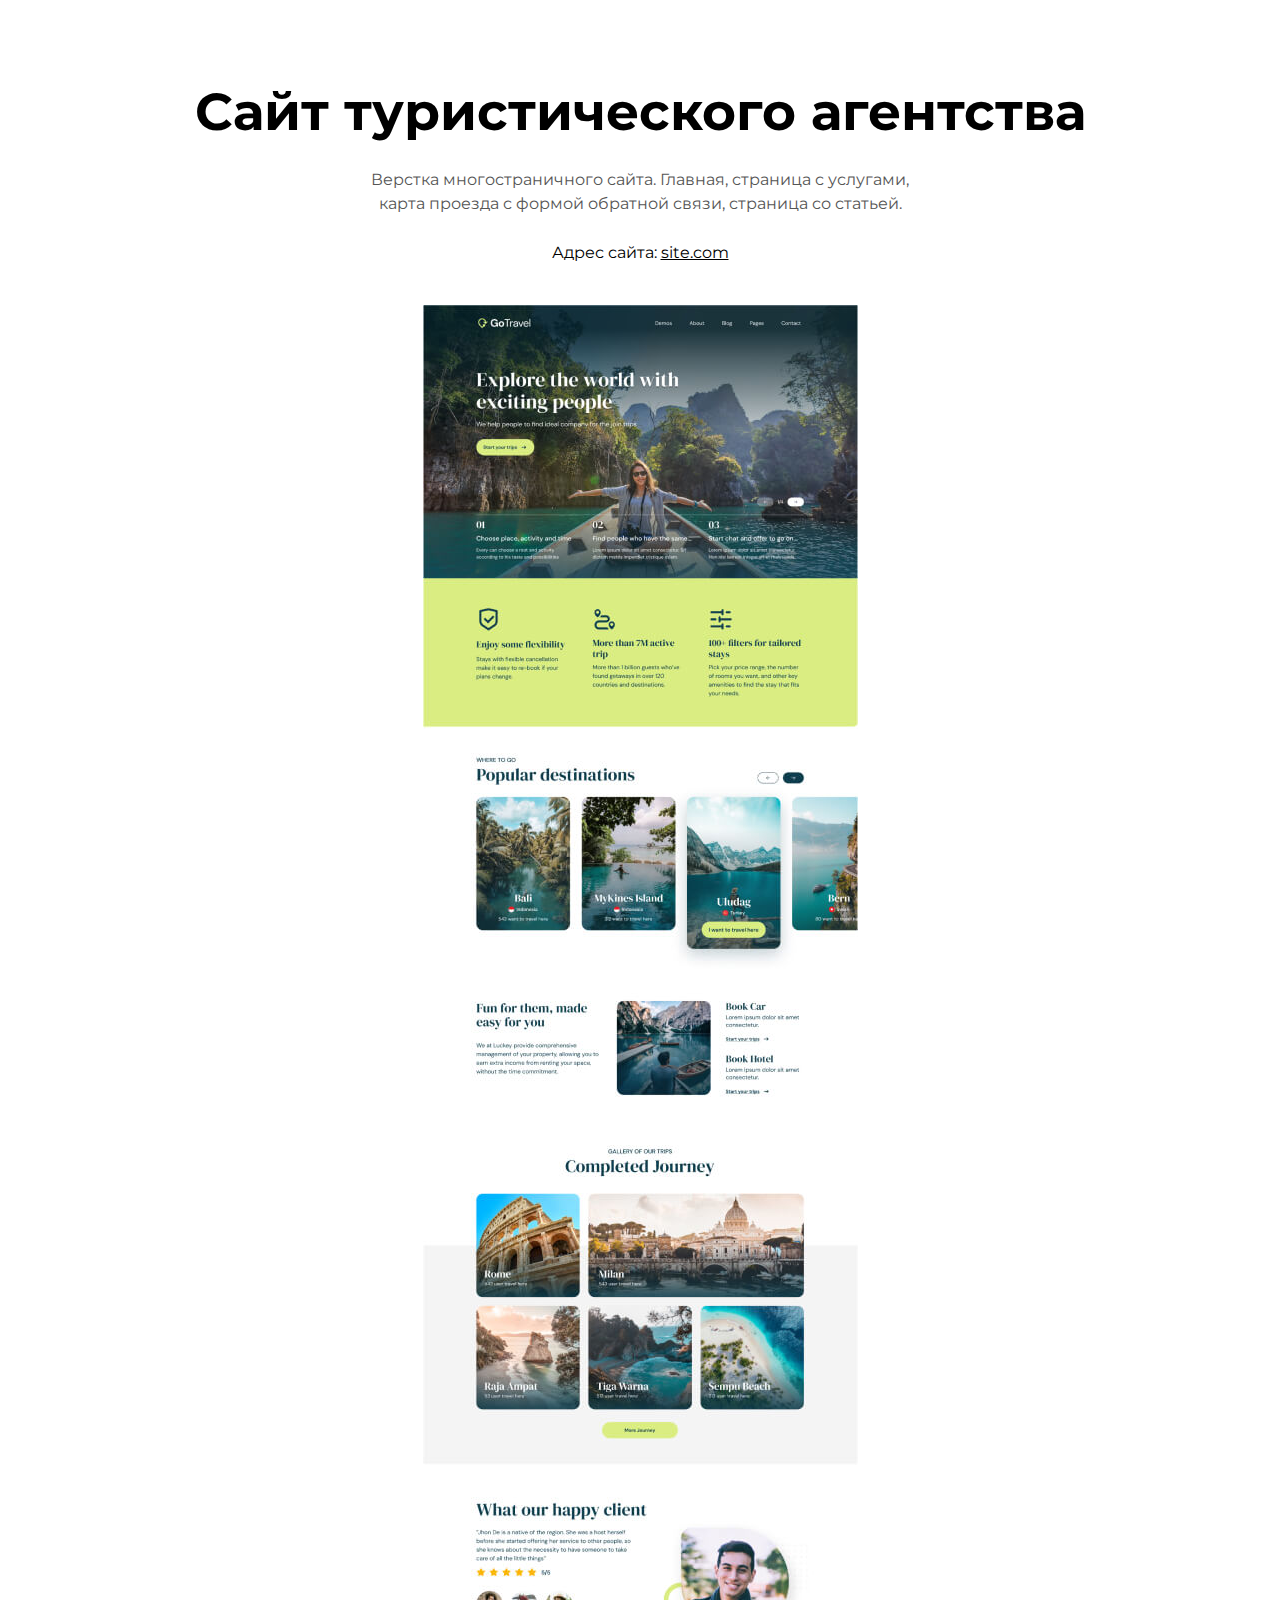
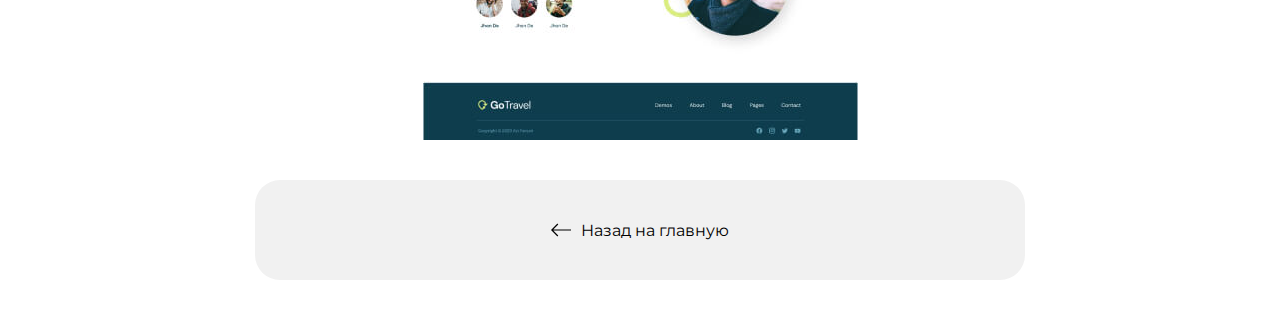
<file: gotravel.html>
<!DOCTYPE html>
<html lang="en">

<head>
    <meta charset="UTF-8">
    <meta name="viewport" content="width=device-width, initial-scale=1.0">
    <link rel="stylesheet" href="./Css/reset.css">
    <link rel="stylesheet" href="./Css/main.css">    
    <link rel="stylesheet" href="./Css/media.css">


    <link rel="icon" type="image/x-icon" href="./Images/icons/favicon.svg">

    <title>GoTravel</title>
</head>

<body>

    <article class="inner-page">

        <div class="container">

            <div class="inner-page-details">

                <h1 class="inner-page-title">Сайт туристического агентства</h1>

                <div class="inner-page-text">

                    <p>
                        Верстка многостраничного сайта. Главная, страница с услугами, карта проезда с формой обратной
                        связи, страница со статьей.

                    </p>

                    <p class="inner-page-link">Адрес сайта: <a href="#!" target="_blank">site.com</a> </p>

                </div>
            </div>


            <img class="inner-page-image" src="./Images/Projects/project-go-travel.jpg"
                srcset="./Images/Projects/project-go-travel@2x.jpg 2x" alt="Сайт туристического агентства">


            <a href="./index.html" class="inner-page-backlink">
                <img src="./Images/icons/arrow-left.svg" alt="Назад на главную">
                Назад на главную
            </a>
        </div>


    </article>

</body>

</html>
</file>
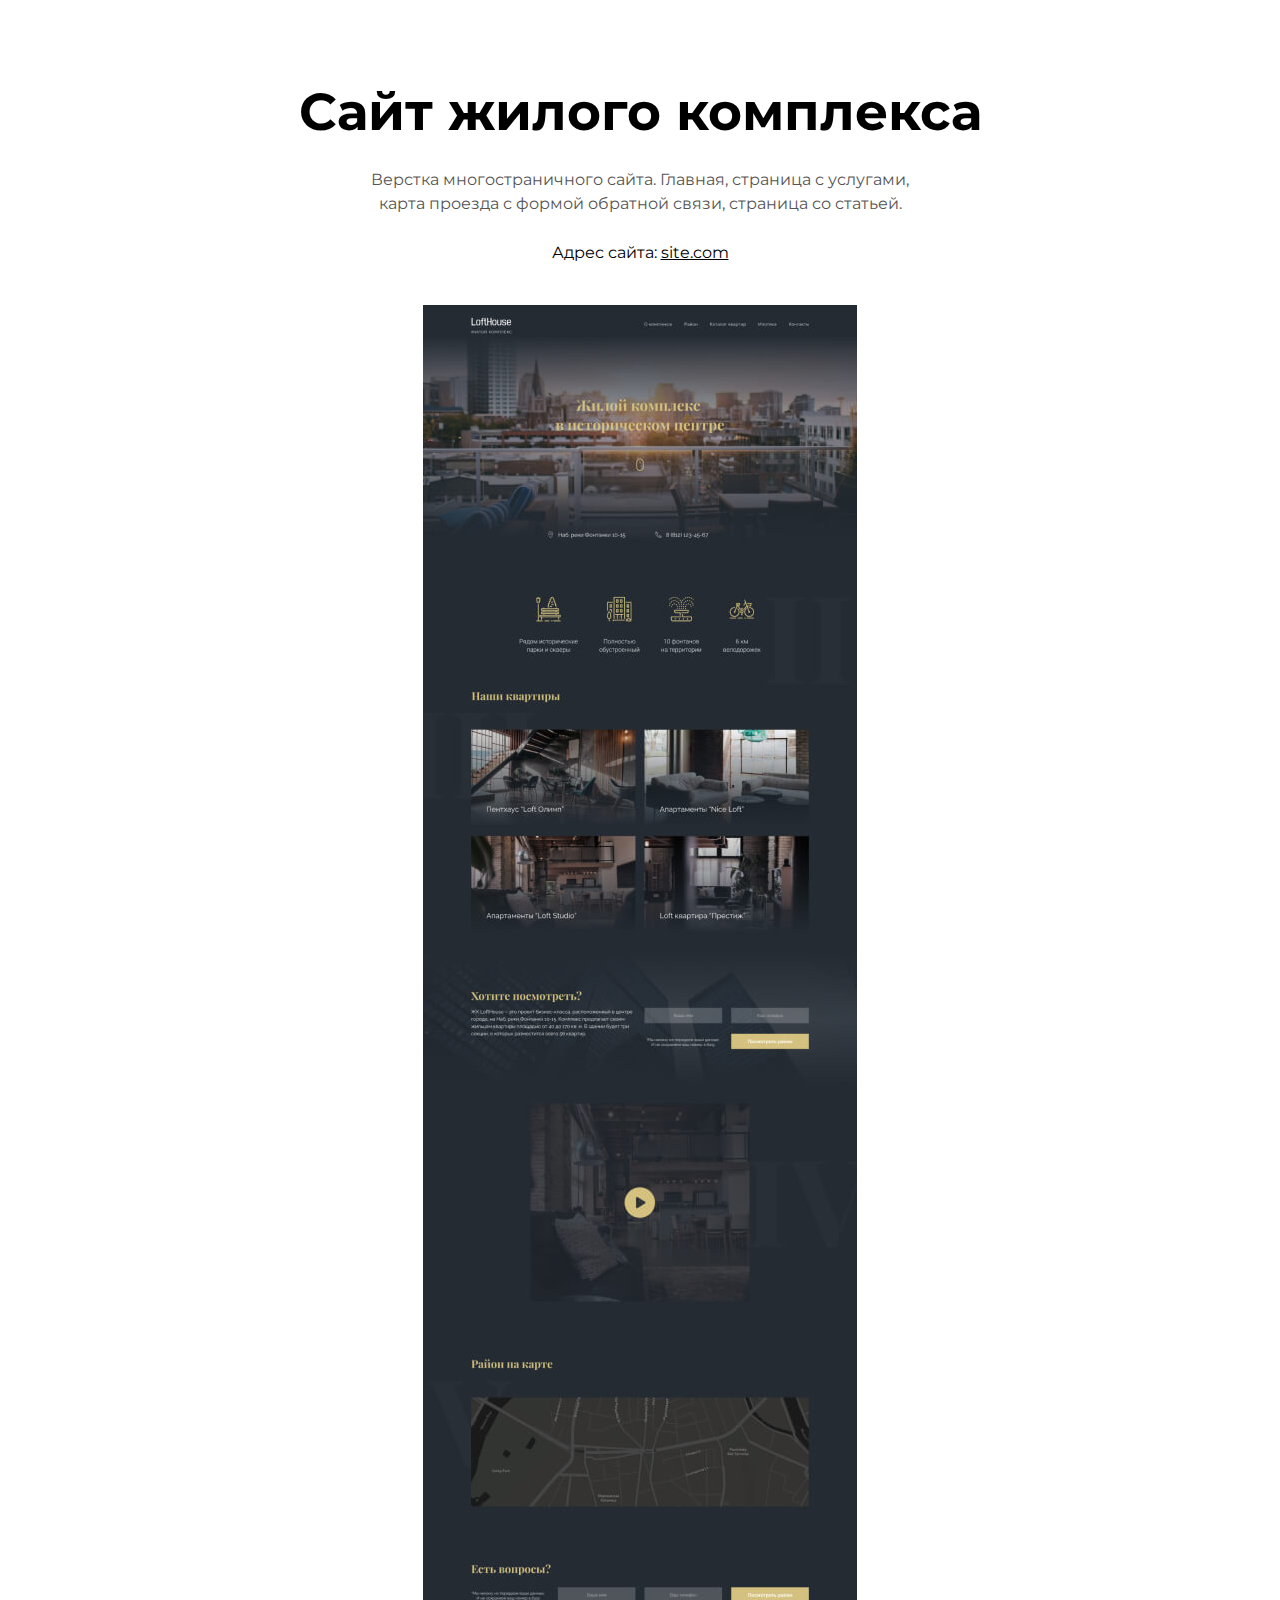
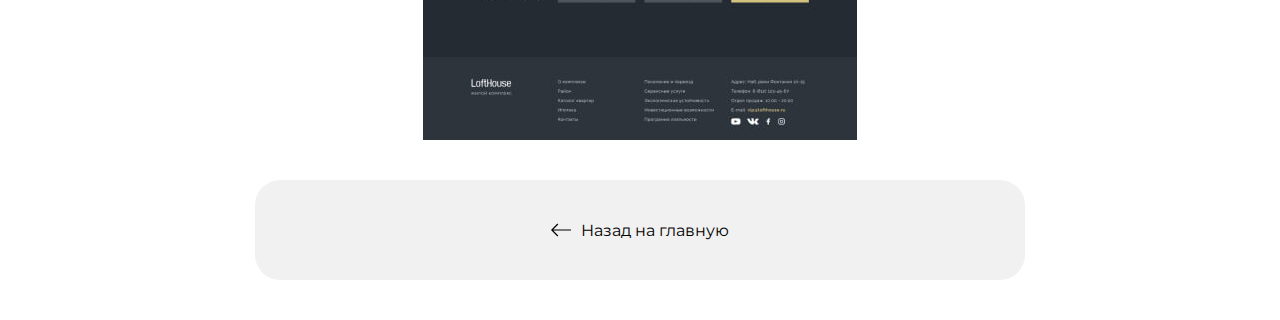
<file: lofthouse.html>
<!DOCTYPE html>
<html lang="en">
<head>
    <meta charset="UTF-8">
    <meta name="viewport" content="width=device-width, initial-scale=1.0">
    <link rel="stylesheet" href="./Css/reset.css">
    <link rel="stylesheet" href="./Css/main.css">    
    <link rel="stylesheet" href="./Css/media.css">


    <link rel="icon" type="image/x-icon" href="./Images/icons/favicon.svg">

    <title>LoftHouse</title>
</head>
<body>
    
    <article class="inner-page">

        <div class="container">

            <div class="inner-page-details">

                <h1 class="inner-page-title">Сайт жилого комплекса</h1>

                <div class="inner-page-text">

                    <p>
                        Верстка многостраничного сайта. Главная, страница с услугами, карта проезда с формой обратной связи, страница со статьей.

                    </p>

                    <p class="inner-page-link">Адрес сайта: <a href="#!" target="_blank">site.com</a> </p>

                </div>
            </div>


            <img class="inner-page-image" src="./Images/Projects/project-lofthouse.jpg"
                srcset="./Images/Projects/project-lofthouse@2x.jpg 2x" alt="Сайт жилого комплекса">


            <a href="./index.html" class="inner-page-backlink">
                <img src="./Images/icons/arrow-left.svg" alt="Назад на главную">
                Назад на главную
            </a>
        </div>


    </article>

</body>
</html>
</file>
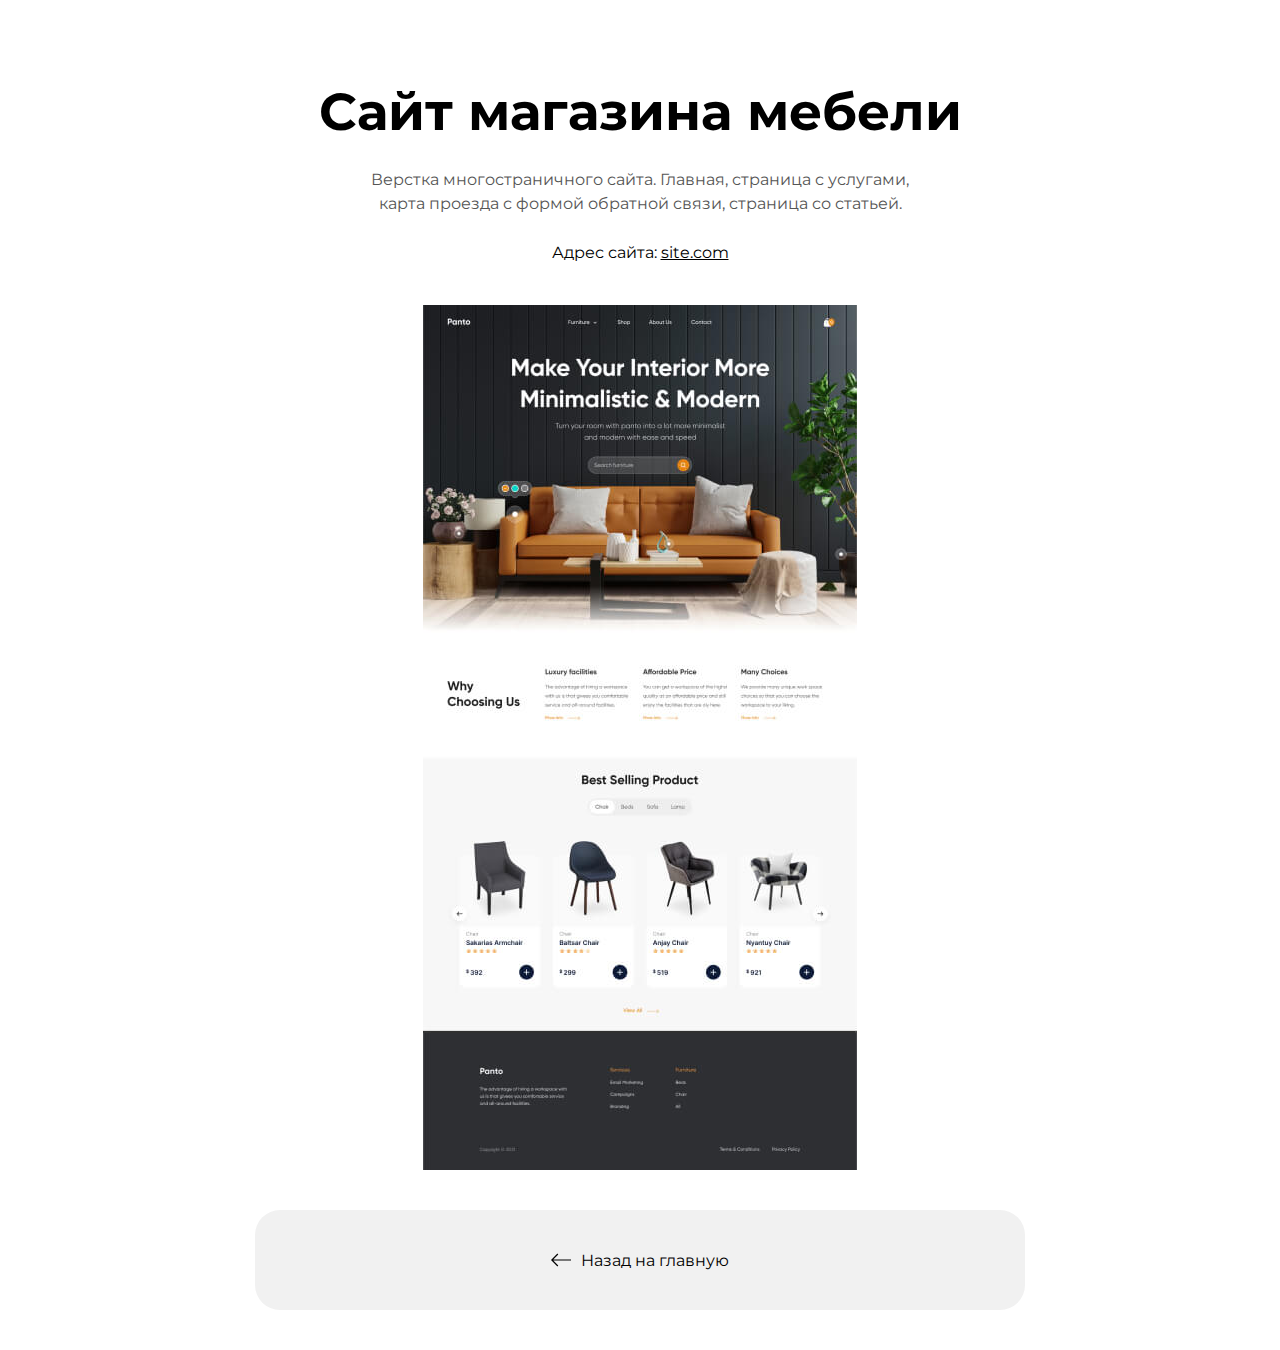
<file: panto.html>
<!DOCTYPE html>
<html lang="ru">

<head>
    <meta charset="UTF-8">
    <meta name="viewport" content="width=device-width, initial-scale=1.0">
    <link rel="stylesheet" href="./Css/reset.css">
    <link rel="stylesheet" href="./Css/main.css">    
    <link rel="stylesheet" href="./Css/media.css">


    <link rel="icon" type="image/x-icon" href="./Images/icons/favicon.svg">

    <title>Сайт магазина мебели</title>
</head>

<body>

    <article class="inner-page">

        <div class="container">

            <div class="inner-page-details">

                <h1 class="inner-page-title">Сайт магазина мебели</h1>

                <div class="inner-page-text">

                    <p>
                        Верстка многостраничного сайта. Главная, страница с услугами, карта проезда с формой обратной
                        связи,
                        страница со статьей.
                    </p>

                    <p class="inner-page-link">Адрес сайта: <a href="#!" target="_blank">site.com</a> </p>

                </div>
            </div>


            <img class="inner-page-image" src="./Images/Projects/project-panto-full.jpg"
                src="./Images/Projects/project-panto-full@2x.jpg 2x" alt="Сайт магазина мебели">


            <a href="./index.html" class="inner-page-backlink">
                <img src="./Images/icons/arrow-left.svg" alt="Назад на главную">
                Назад на главную
            </a>
        </div>


    </article>



</body>

</html>
</file>
<file: Css/main.css>
@import url('https://fonts.googleapis.com/css2?family=Montserrat:ital,wght@0,100..900;1,100..900&display=swap');


/* Base  */
html {
    scroll-behavior: smooth;
}

body {
    font-family: "Montserrat", sans-serif;
    font-optical-sizing: auto;
    font-weight: 400;
    font-style: normal;
}

.none {
    display: none !important;
}

/* Header  */
header {
    overflow: hidden;
    position: relative;
    padding: 80px 0px ;
    border-bottom-right-radius: 100px;

    color: #fff;
    /* background: #252525 linear-gradient(158deg, #2f2f2f 0%, #202020 100%);1\ */
    background: #000;
}

header .container {
    position: relative;
    z-index: 1;
}

.header-video {
    position: absolute;
    left: 0;
    top: 0;
    width: 100%;
    height: 100%;
    object-fit: cover;
    object-position: center;
    border-bottom-right-radius: 100px;

    opacity: .5;
}
.container {
    max-width: 1200px;
    margin:  0 auto;
    padding: 0 15px;
}

.header-row {
    display: flex;
    align-items: center;
    column-gap: 60px;
}

.header-image {
    border-radius: 80px;
    border: none;
}

.header-title {
    font-weight: 700;
    font-size: 60px;

    margin-bottom: 10px;
}

.header-text {
    font-size: 26px;
    font-weight: 300;

    margin-bottom: 20px;
}

.header-btns {
    display: flex;
    column-gap: 20px;

}
.btn {
    height: 48px;
    padding: 15px 25px 0;

    background-color: #000;
    border-radius: 8px;
    
    color: #fff;
    line-height: 1;

    transition: all .2s ease-in;
}

.btn:hover {
    background-color: #1782cf;
    transform: scale(1.1);
}

.btn-outline {
    height: 48px;
    padding: 15px 25px 0;

    border: 1px solid #3B3B3B;
    border-radius: 8px;
    
    color: #fff;
    line-height: 1;
    transition: all .2s ease-in;

}

.btn-outline:hover {
    border-color: #1782cf;
    transform: scale(1.1);

}

/* Portfolio */
.portfolio {
    padding: 80px 0;
}

.portfolio-title {
    margin-bottom: 65px;

    font-size: 52px;
    font-weight: 700;
    text-align: center;
    
}

.projects {
    display: flex;
    flex-direction: column;
    row-gap: 70px;
    align-items: center;
}

.project {
    text-align: center;
}

.project-image {
    margin-bottom: 30px;
    border-radius: 30px;

    transition: all  .2s ease-in;
}

.project-image:hover {
    opacity: .8 ;
    transform: scale(101%);

}

.project-title {
    font-size: 22px;
}

.project-title a {
    color: #000;
    text-decoration: underline;
}


/* Contacts */

.contacts {
    padding: 80px 0;
    background-color: #252525;
    border-top-left-radius: 100px;
}

.contacts-title {
    font-size: 52px;
    font-weight: 700;
    margin-bottom: 65px;

    color: #fff;
    text-align: center;
}

.messangers {
    display: flex;
    column-gap: 30px;
    flex-wrap: wrap;
    row-gap: 30px;
}

.messanger {
    flex-grow: 1;

    display: flex;
    column-gap: 15px;
    align-items: center;

    border-radius: 20px;
    border: 1px solid #363636;
    padding: 46px 20px;

    color: #fff;

    transition:  background-color .2s ease-in ;
}

.messanger:hover {
    background-color: #1e1e1e;
}


.footer {
    padding: 30px 0;
    background-color: #1e1e1e;

    color: #5d5d5d;
}

.footer-inner {
    font-size: 14px;
    text-align: center;
}



/* other pages */

.inner-page {
    padding: 80px 0 40px;
}

.inner-page-details {
    display: flex;
    flex-direction: column;
    row-gap: 25px;


    align-items: center;
    margin-bottom: 40px;
    text-align: center;
}

.inner-page-title {
    font-size: 52px;
    font-weight: 700;
}

.inner-page-text {
    max-width: 570px;

    display: flex;
    flex-direction: column;
    row-gap: 25px;

    color: #555555;
    line-height: 1.5;
}

.inner-page-link {
    color: #000;
}

.inner-page-link a {
    color: #000;
    text-decoration: underline ;
}


.inner-page-image {
    display: block;
    margin: 0 auto;
    margin-bottom: 40px;
}

.inner-page-backlink {
    max-width: 770px;
    margin: 0 auto;
    padding: 40px;

    display: flex;
    column-gap:10px;
    align-items: center;
    justify-content: center;

    color: #000;
    background-color: #f1f1f1;
    text-align: center;
    border-radius: 25px;

    transition: all .2s ease-in;
}

.inner-page-backlink:hover {
    background-color: #d4d4d4;
    transform: scale(101%);

}
</file>
<file: Css/media.css>
/* Для планшетов */
@media (max-width: 1080px) {
    .header-row {
        column-gap: 30px;
    }

    .header-img {
        width: 300px;
        border-radius: 30px;
    }

    .header-title {
        font-size: 52px;
    }

    .header-text {
        font-size: 22px;
    }

    .portfolio-title {
        font-size: 42px;
    }

    .contacts-title {
        font-size: 42px;
    }

    .inner-page-title {
        font-size: 42px;
    }

}

/* Для смартфонов */
@media (max-width: 767px) {
    .header {
        padding-top: 20px;
        padding-bottom: 40px;
        border-bottom-right-radius: 60px;
    }

    .header-video {
    border-bottom-right-radius: 100px;

    }
    .header-row {
        flex-direction: column;
        align-items: flex-start;
        row-gap: 20px;
    }

    .header-image {
        max-width: 100%;
        width: auto;
    }

    .header-title  {
        font-size: 32px;
    }

    .header-text {
        font-size: 18px;
    }

    /* BTNS */

    .btn,
    .btn-outline {
        height: 42px;
        padding: 12px 15px 0;
    }

    /* PORTFOLIO */

    .portfolio {
        padding: 40px 0;
    }

    .portfolio-title {
        margin-bottom: 30px;
        font-size: 28px;
    }

    .projects {
        row-gap: 30px;
    }

    .project-image {
        margin-bottom: 20px;
        border-radius: 14px;
    }

    .project-title {
        font-size: 16px;
    }

    /* Contacts */

    .contacts {
        padding: 40px 0;
        border-top-left-radius: 60px;
    }

    .contacts-title {
        margin-bottom: 30px;
        font-size: 28px;
    }

    .messangers {
        gap: 20px;
    }

    .messanger {
        padding: 32px 20px;
        border-radius: 12px;
        font-size: 16px;
    }

    /* FOOTER */

    .footer-inner {
        font-size: 12px;
    }

    /* INNER PAGE */

    .inner-page {
        padding: 40px 0 20px;
    }

    .inner-page-title {
        margin-bottom: 20px;
        font-size: 28px;
    }

    .inner-page-details {
        row-gap: 20px;
        margin-bottom: 20px;
    }

    .inner-page-text {
        row-gap: 20px;
    }

    .inner-page-image{
        margin-bottom: 20px;
    }

    .inner-page-backlink  {
        padding: 20px;
    }
}
</file>
